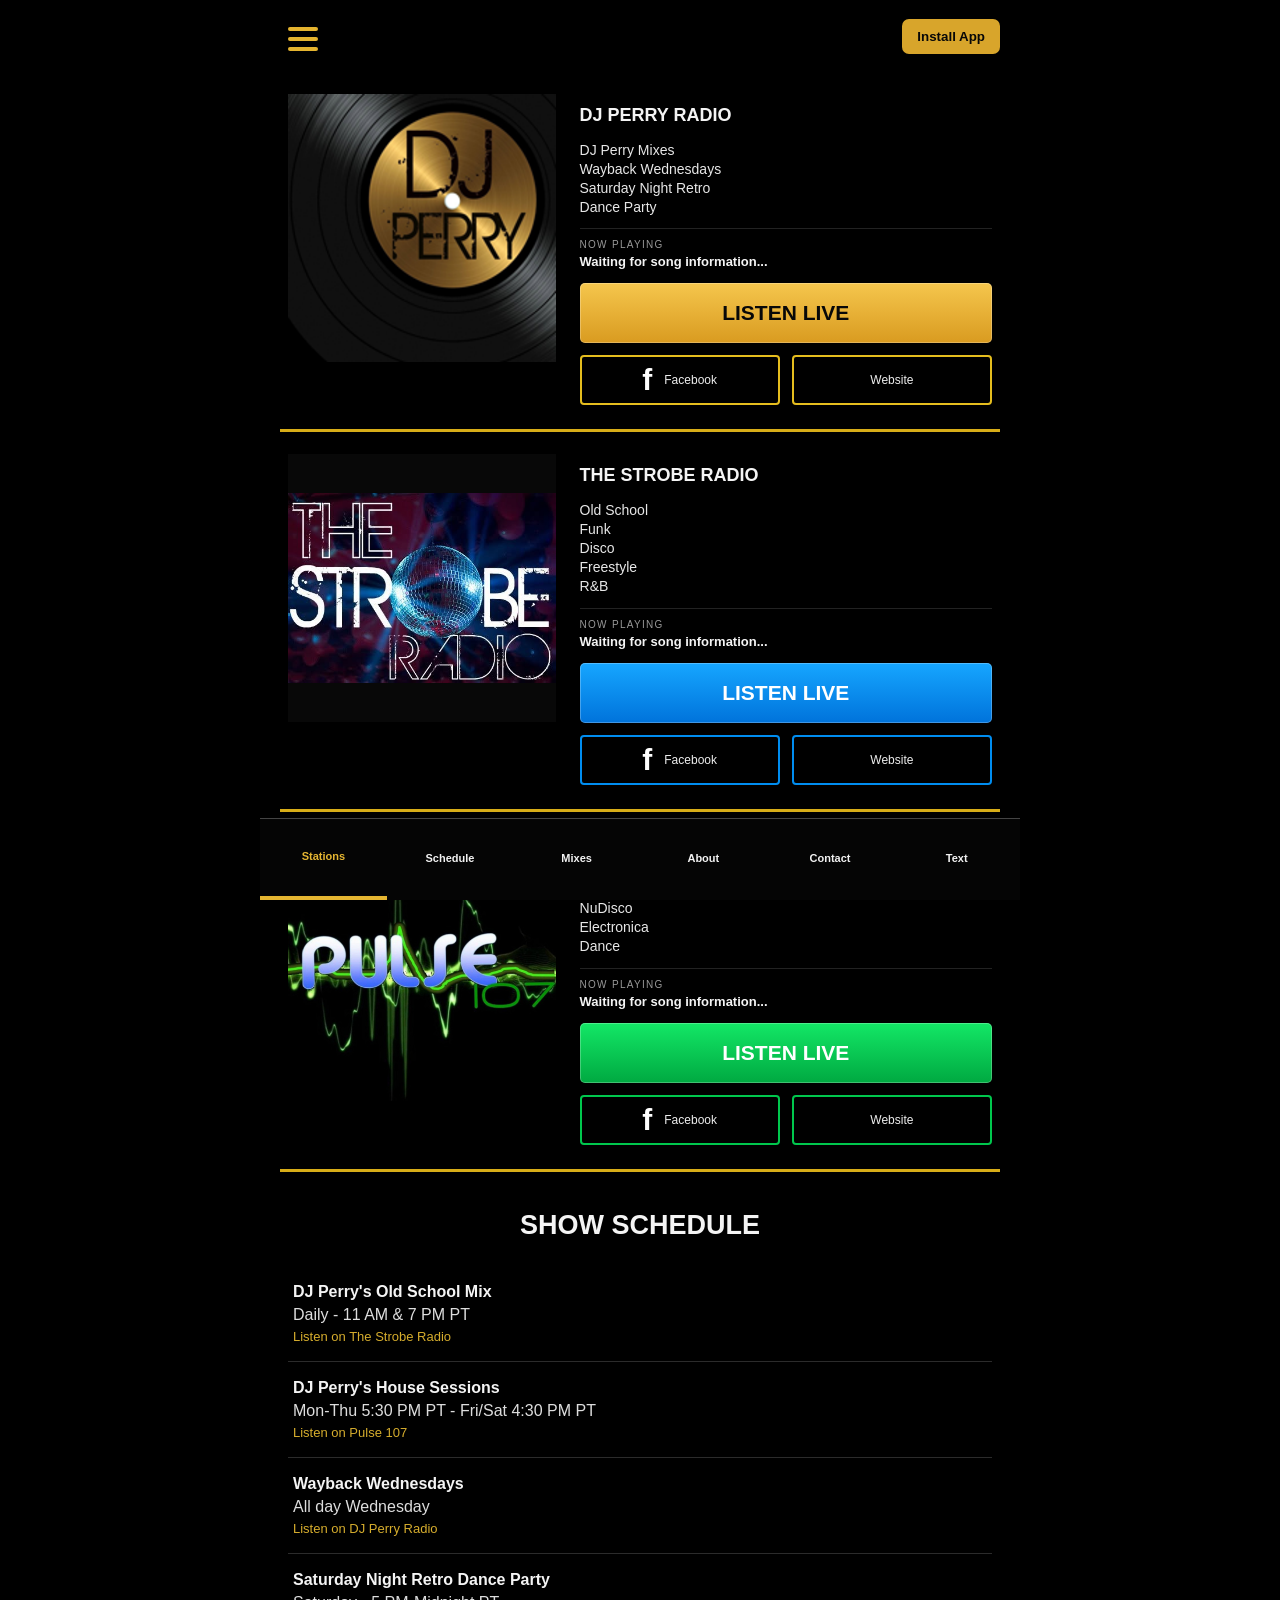
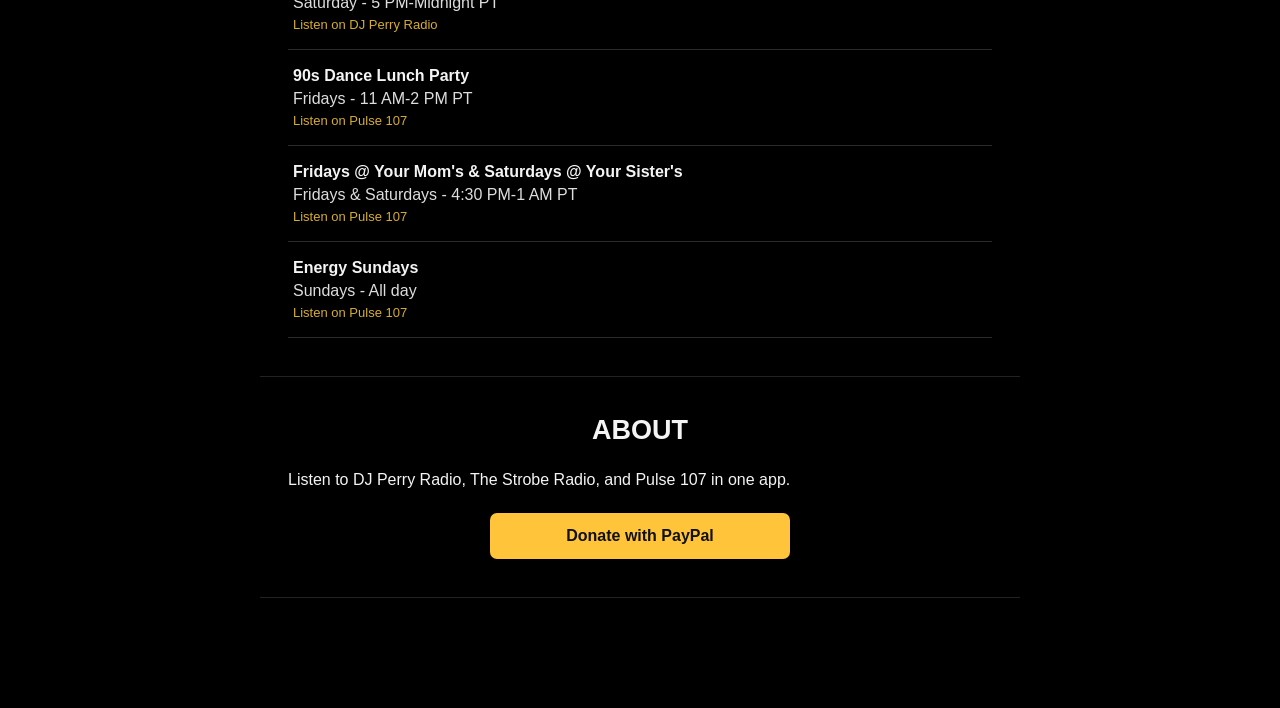
<file: index.html>
<!doctype html>
<html lang="en">
<head>
  <meta charset="utf-8">
  <meta name="viewport" content="width=device-width,initial-scale=1,viewport-fit=cover">
  <meta name="theme-color" content="#000000">
  <meta name="apple-mobile-web-app-capable" content="yes">
  <meta name="apple-mobile-web-app-status-bar-style" content="black">
  <meta name="apple-mobile-web-app-title" content="DJ Perry Radio">

  <title>DJ Perry Radio</title>

  <link rel="manifest" href="manifest.json">
  <link rel="apple-touch-icon" href="icon-192.png">
  <link rel="stylesheet" href="style.css?v=13">
</head>

<body>

<div class="app-shell">

  <header class="topbar">

    <button
      id="menuButton"
      class="menu-btn"
      aria-label="Open menu">
      <span></span>
      <span></span>
      <span></span>
    </button>

    <button
      id="installAppButton"
      class="top-install"
      type="button">
      Install App
    </button>

  </header>


  <main>

    <section id="stations" class="stations">


      <!-- DJ PERRY RADIO -->

      <article class="station-card dj-card">

        <img
          src="djperry-logo.png"
          alt="DJ Perry Radio logo"
          class="station-logo">

        <div class="station-content">

          <h1>DJ PERRY RADIO</h1>

          <p class="genres">
            DJ Perry Mixes<br>
            Wayback Wednesdays<br>
            Saturday Night Retro<br>
            Dance Party
          </p>

          <div class="now-playing">

            <span>NOW PLAYING</span>

            <strong id="np-dj">
              Waiting for song information...
            </strong>

          </div>

          <button
            class="listen dj"
            data-station="dj">

            <b>LISTEN LIVE</b>

          </button>

          <div class="station-links">

            <a
              class="social dj-border"
              href="https://www.facebook.com/djperry.net"
              target="_blank"
              rel="noopener">

              <span class="facebook-icon">f</span>
              <span>Facebook</span>

            </a>

            <a
              class="website dj-border"
              href="https://sites.google.com/view/djperryradio"
              target="_blank"
              rel="noopener">

              <span>Website</span>

            </a>

          </div>

        </div>

      </article>


      <!-- THE STROBE RADIO -->

      <article class="station-card strobe-card">

        <img
          src="strobe-logo.jpg"
          alt="The Strobe Radio logo"
          class="station-logo">

        <div class="station-content">

          <h1>THE STROBE RADIO</h1>

          <p class="genres">
            Old School<br>
            Funk<br>
            Disco<br>
            Freestyle<br>
            R&amp;B
          </p>

          <div class="now-playing">

            <span>NOW PLAYING</span>

            <strong id="np-strobe">
              Waiting for song information...
            </strong>

          </div>

          <button
            class="listen strobe"
            data-station="strobe">

            <b>LISTEN LIVE</b>

          </button>

          <div class="station-links">

            <a
              class="social strobe-border"
              href="https://www.facebook.com/thestroberadio"
              target="_blank"
              rel="noopener">

              <span class="facebook-icon">f</span>
              <span>Facebook</span>

            </a>

            <a
              class="website strobe-border"
              href="https://sites.google.com/view/djperryradio/the-strobe-radio"
              target="_blank"
              rel="noopener">

              <span>Website</span>

            </a>

          </div>

        </div>

      </article>


      <!-- PULSE 107 -->

      <article class="station-card pulse-card">

        <img
          src="pulse107-logo.jpg"
          alt="Pulse 107 logo"
          class="station-logo">

        <div class="station-content">

          <h1>PULSE 107</h1>

          <p class="genres">
            House<br>
            NuDisco<br>
            Electronica<br>
            Dance
          </p>

          <div class="now-playing">

            <span>NOW PLAYING</span>

            <strong id="np-pulse">
              Waiting for song information...
            </strong>

          </div>

          <button
            class="listen pulse"
            data-station="pulse">

            <b>LISTEN LIVE</b>

          </button>

          <div class="station-links">

            <a
              class="social pulse-border"
              href="https://www.facebook.com/pulse107"
              target="_blank"
              rel="noopener">

              <span class="facebook-icon">f</span>
              <span>Facebook</span>

            </a>

            <a
              class="website pulse-border"
              href="https://sites.google.com/view/djperryradio/pulse-107"
              target="_blank"
              rel="noopener">

              <span>Website</span>

            </a>

          </div>

        </div>

      </article>

    </section>


    <!-- SHOW SCHEDULE -->

    <section
      id="schedule"
      class="page-section schedule-section">

      <h2>SHOW SCHEDULE</h2>

      <div class="schedule-item">
        <strong>DJ Perry's Old School Mix</strong>
        <span>Daily - 11 AM &amp; 7 PM PT</span>
        <em>Listen on The Strobe Radio</em>
      </div>

      <div class="schedule-item">
        <strong>DJ Perry's House Sessions</strong>
        <span>
          Mon-Thu 5:30 PM PT -
          Fri/Sat 4:30 PM PT
        </span>
        <em>Listen on Pulse 107</em>
      </div>

      <div class="schedule-item">
        <strong>Wayback Wednesdays</strong>
        <span>All day Wednesday</span>
        <em>Listen on DJ Perry Radio</em>
      </div>

      <div class="schedule-item">
        <strong>
          Saturday Night Retro Dance Party
        </strong>
        <span>
          Saturday - 5 PM-Midnight PT
        </span>
        <em>Listen on DJ Perry Radio</em>
      </div>

      <div class="schedule-item">
        <strong>
          90s Dance Lunch Party
        </strong>
        <span>
          Fridays - 11 AM-2 PM PT
        </span>
        <em>Listen on Pulse 107</em>
      </div>

      <div class="schedule-item">

        <strong>
          Fridays @ Your Mom's &amp;
          Saturdays @ Your Sister's
        </strong>

        <span>
          Fridays &amp; Saturdays -
          4:30 PM-1 AM PT
        </span>

        <em>Listen on Pulse 107</em>

      </div>

      <div class="schedule-item">

        <strong>Energy Sundays</strong>

        <span>Sundays - All day</span>

        <em>Listen on Pulse 107</em>

      </div>

    </section>


    <!-- ABOUT -->

    <section
      id="about"
      class="page-section">

      <h2>ABOUT</h2>

      <p>
        Listen to DJ Perry Radio,
        The Strobe Radio, and Pulse 107
        in one app.
      </p>

      <a
        class="donate-button"
        href="https://www.paypal.com/donate/?hosted_button_id=RFGJX2ZR9FNNC"
        target="_blank"
        rel="noopener">

        Donate with PayPal

      </a>

    </section>

  </main>


  <!-- BOTTOM NAVIGATION -->

  <nav class="bottom-nav" aria-label="Main navigation">
  <a href="#stations" class="active">Stations</a>

  <a href="#schedule">
    Schedule
  </a>

  <a
    href="https://hearthis.at/htlhmdjc/"
    target="_blank"
    rel="noopener">
    Mixes
  </a>

  <a href="#about">
    About
  </a>

  <a
    href="mailto:djperry76@hotmail.com?subject=DJ%20Perry%20Radio%20Contact">
    Contact
  </a>

  <a
    href="sms:6239998417?body=Hi%2C%20I%27m%20contacting%20you%20through%20the%20radio%20app.">
    Text
  </a>
</nav>


  <!-- SIDE MENU -->

  <aside
    id="drawer"
    class="drawer"
    aria-hidden="true">

    <div class="drawer-head">

      <button
        id="closeMenu"
        aria-label="Close menu">
        X
      </button>

    </div>

    <a
      href="#stations"
      class="selected">
      Stations
    </a>

    <a href="#schedule">
      Show Schedule
    </a>

    <a
      href="https://hearthis.at/htlhmdjc/"
      target="_blank"
      rel="noopener">
      Mixes
    </a>

    <a
      href="https://www.facebook.com/djperry.net"
      target="_blank"
      rel="noopener">
      Facebook
    </a>

    <a href="#about">
      About
    </a>

    <a
      href="mailto:djperry76@hotmail.com?subject=DJ%20Perry%20Radio%20Contact">
      Contact
    </a>

    <a
      href="https://www.paypal.com/donate/?hosted_button_id=RFGJX2ZR9FNNC"
      target="_blank"
      rel="noopener">
      Donate
    </a>

  </aside>

  <div
    id="scrim"
    class="scrim">
  </div>


  <!-- INSTALL APP WINDOW -->

  <div
    id="installModal"
    class="install-modal"
    hidden>

    <div
      class="install-modal-card"
      role="dialog"
      aria-modal="true"
      aria-labelledby="installModalTitle">

      <button
        id="closeInstallModal"
        class="install-modal-close"
        aria-label="Close">
        X
      </button>

      <h2 id="installModalTitle">
        Install DJ Perry Radio
      </h2>

      <div id="installInstructions"></div>

    </div>

  </div>


  <!-- ONE SHARED PLAYER -->

  <div
    id="playerBar"
    class="player-bar"
    hidden>

    <img
      id="playerLogo"
      class="player-logo"
      src="djperry-logo.png"
      alt="DJ Perry Radio logo">

    <div class="player-info">

      <strong id="currentStation"></strong>

      <span id="currentTrack">
        Waiting for song information...
      </span>

      <span id="playerStatus"></span>

    </div>

    <button
      id="pauseButton"
      aria-label="Pause or resume">
      PAUSE
    </button>

  </div>


  <!-- ONE AUDIO PLAYER -->

  <audio
    id="audio"
    preload="none"
    playsinline>
  </audio>


  <!-- CLOUDRADIO METADATA -->

  <div
    class="metadata-iframes"
    aria-hidden="true">

    <iframe
      src="metadata-dj.html"
      title="DJ Perry metadata">
    </iframe>

    <iframe
      src="metadata-strobe.html"
      title="Strobe metadata">
    </iframe>

    <iframe
      src="metadata-pulse.html"
      title="Pulse metadata">
    </iframe>

  </div>

</div>


<script src="app.js?v=14"></script>
<script
  data-goatcounter="https://djperryradio.goatcounter.com/count"
  async
  src="https://gc.zgo.at/count.js">
</script>
</body>
</html>
</file>
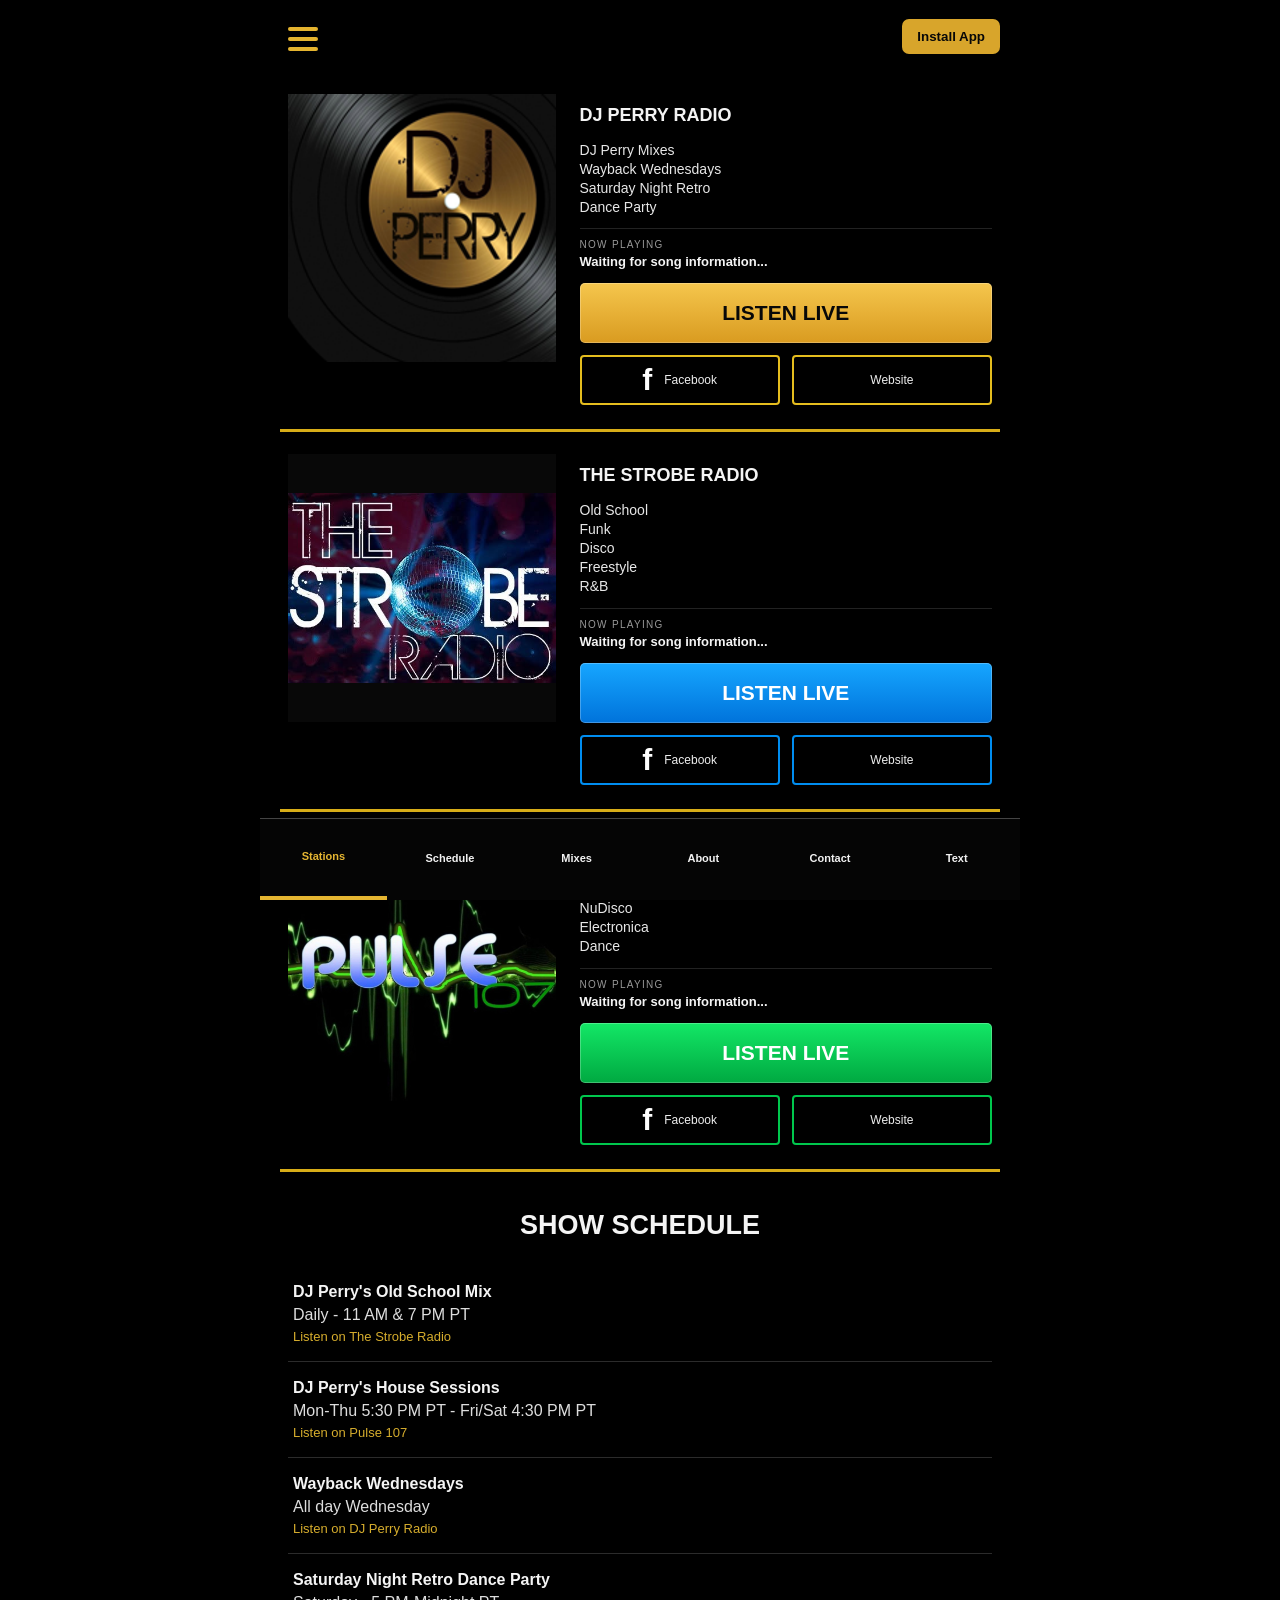
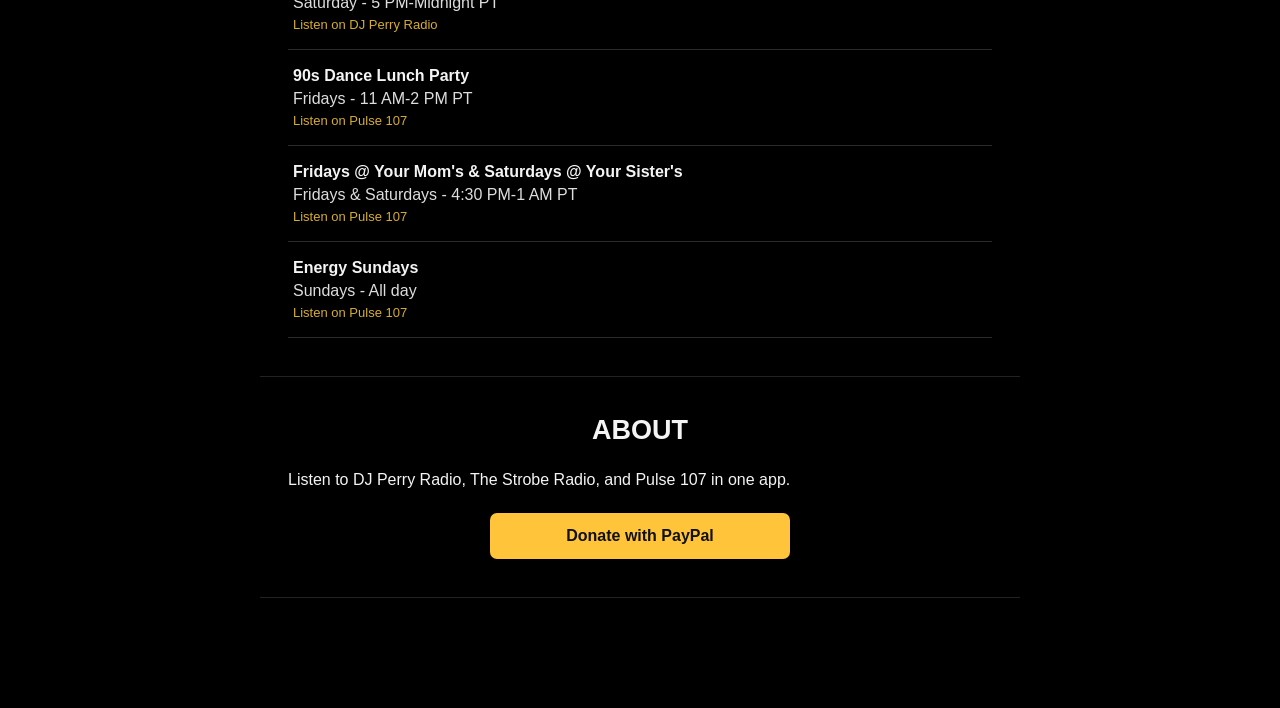
<file: pulse/index.html>
<!doctype html>
<html lang="en">
<head>

  <meta charset="utf-8">

  <meta
    name="viewport"
    content="width=device-width,initial-scale=1,viewport-fit=cover">

  <meta
    name="theme-color"
    content="#00c74d">

  <meta
    name="apple-mobile-web-app-capable"
    content="yes">

  <meta
    name="apple-mobile-web-app-status-bar-style"
    content="black">

  <meta
    name="apple-mobile-web-app-title"
    content="Pulse 107">

  <title>Pulse 107</title>

  <link
    rel="manifest"
    href="manifest.json">

  <link
    rel="apple-touch-icon"
    href="icon-192.png">

  <link
    rel="stylesheet"
    href="../style.css?v=13">

</head>

<body>

<div class="app-shell">

  <header class="topbar">

    <button
      id="menuButton"
      class="menu-btn"
      aria-label="Open menu">

      <span></span>
      <span></span>
      <span></span>

    </button>

    <button
      id="installAppButton"
      class="top-install"
      type="button">

      Install App

    </button>

  </header>


  <main>

    <section
      id="stations"
      class="stations">


      <!-- DJ PERRY -->

      <article class="station-card dj-card">

        <img
          src="../djperry-logo.png"
          alt="DJ Perry Radio logo"
          class="station-logo">

        <div class="station-content">

          <h1>DJ PERRY RADIO</h1>

          <p class="genres">
            DJ Perry Mixes<br>
            Wayback Wednesdays<br>
            Saturday Night Retro<br>
            Dance Party
          </p>

          <div class="now-playing">

            <span>NOW PLAYING</span>

            <strong id="np-dj">
              Waiting for song information...
            </strong>

          </div>

          <button
            class="listen dj"
            data-station="dj">

            <b>LISTEN LIVE</b>

          </button>

          <div class="station-links">

            <a
              class="social dj-border"
              href="https://www.facebook.com/djperry.net"
              target="_blank"
              rel="noopener">

              <span class="facebook-icon">f</span>
              <span>Facebook</span>

            </a>

            <a
              class="website dj-border"
              href="https://sites.google.com/view/djperryradio"
              target="_blank"
              rel="noopener">

              <span>Website</span>

            </a>

          </div>

        </div>

      </article>


      <!-- STROBE -->

      <article class="station-card strobe-card">

        <img
          src="../strobe-logo.jpg"
          alt="The Strobe Radio logo"
          class="station-logo">

        <div class="station-content">

          <h1>THE STROBE RADIO</h1>

          <p class="genres">
            Old School<br>
            Funk<br>
            Disco<br>
            Freestyle<br>
            R&amp;B
          </p>

          <div class="now-playing">

            <span>NOW PLAYING</span>

            <strong id="np-strobe">
              Waiting for song information...
            </strong>

          </div>

          <button
            class="listen strobe"
            data-station="strobe">

            <b>LISTEN LIVE</b>

          </button>

          <div class="station-links">

            <a
              class="social strobe-border"
              href="https://www.facebook.com/thestroberadio"
              target="_blank"
              rel="noopener">

              <span class="facebook-icon">f</span>
              <span>Facebook</span>

            </a>

            <a
              class="website strobe-border"
              href="https://sites.google.com/view/djperryradio/the-strobe-radio"
              target="_blank"
              rel="noopener">

              <span>Website</span>

            </a>

          </div>

        </div>

      </article>


      <!-- PULSE -->

      <article class="station-card pulse-card">

        <img
          src="../pulse107-logo.jpg"
          alt="Pulse 107 logo"
          class="station-logo">

        <div class="station-content">

          <h1>PULSE 107</h1>

          <p class="genres">
            House<br>
            NuDisco<br>
            Electronica<br>
            Dance
          </p>

          <div class="now-playing">

            <span>NOW PLAYING</span>

            <strong id="np-pulse">
              Waiting for song information...
            </strong>

          </div>

          <button
            class="listen pulse"
            data-station="pulse">

            <b>LISTEN LIVE</b>

          </button>

          <div class="station-links">

            <a
              class="social pulse-border"
              href="https://www.facebook.com/pulse107"
              target="_blank"
              rel="noopener">

              <span class="facebook-icon">f</span>
              <span>Facebook</span>

            </a>

            <a
              class="website pulse-border"
              href="https://sites.google.com/view/djperryradio/pulse-107"
              target="_blank"
              rel="noopener">

              <span>Website</span>

            </a>

          </div>

        </div>

      </article>

    </section>


    <section
      id="schedule"
      class="page-section schedule-section">

      <h2>SHOW SCHEDULE</h2>

      <div class="schedule-item">
        <strong>DJ Perry's Old School Mix</strong>
        <span>Daily - 11 AM &amp; 7 PM PT</span>
        <em>Listen on The Strobe Radio</em>
      </div>

      <div class="schedule-item">
        <strong>DJ Perry's House Sessions</strong>
        <span>Mon-Thu 5:30 PM PT - Fri/Sat 4:30 PM PT</span>
        <em>Listen on Pulse 107</em>
      </div>

      <div class="schedule-item">
        <strong>Wayback Wednesdays</strong>
        <span>All day Wednesday</span>
        <em>Listen on DJ Perry Radio</em>
      </div>

      <div class="schedule-item">
        <strong>Saturday Night Retro Dance Party</strong>
        <span>Saturday - 5 PM-Midnight PT</span>
        <em>Listen on DJ Perry Radio</em>
      </div>

      <div class="schedule-item">
        <strong>90s Dance Lunch Party</strong>
        <span>Fridays - 11 AM-2 PM PT</span>
        <em>Listen on Pulse 107</em>
      </div>

      <div class="schedule-item">
        <strong>
          Fridays @ Your Mom's &amp;
          Saturdays @ Your Sister's
        </strong>
        <span>
          Fridays &amp; Saturdays -
          4:30 PM-1 AM PT
        </span>
        <em>Listen on Pulse 107</em>
      </div>

      <div class="schedule-item">
        <strong>Energy Sundays</strong>
        <span>Sundays - All day</span>
        <em>Listen on Pulse 107</em>
      </div>

    </section>


    <section
      id="about"
      class="page-section">

      <h2>ABOUT</h2>

      <p>
        Listen to DJ Perry Radio,
        The Strobe Radio, and Pulse 107
        in one app.
      </p>

      <a
        class="donate-button"
        href="https://www.paypal.com/donate/?hosted_button_id=RFGJX2ZR9FNNC"
        target="_blank"
        rel="noopener">

        Donate with PayPal

      </a>

    </section>

  </main>


  <nav class="bottom-nav" aria-label="Main navigation">
  <a href="#stations" class="active">Stations</a>

  <a href="#schedule">
    Schedule
  </a>

  <a
    href="https://hearthis.at/htlhmdjc/"
    target="_blank"
    rel="noopener">
    Mixes
  </a>

  <a href="#about">
    About
  </a>

  <a
    href="mailto:djperry76@hotmail.com?subject=DJ%20Perry%20Radio%20Contact">
    Contact
  </a>

  <a
    href="sms:6239998417?body=Hi%2C%20I%27m%20contacting%20you%20through%20the%20radio%20app.">
    Text
  </a>
</nav>


  <aside
    id="drawer"
    class="drawer"
    aria-hidden="true">

    <div class="drawer-head">

      <button
        id="closeMenu"
        aria-label="Close menu">
        X
      </button>

    </div>

    <a href="#stations" class="selected">
      Stations
    </a>

    <a href="#schedule">
      Show Schedule
    </a>

    <a
      href="https://hearthis.at/htlhmdjc/"
      target="_blank"
      rel="noopener">
      Mixes
    </a>

    <a
      href="https://www.facebook.com/djperry.net"
      target="_blank"
      rel="noopener">
      Facebook
    </a>

    <a href="#about">
      About
    </a>

    <a
      href="mailto:djperry76@hotmail.com?subject=DJ%20Perry%20Radio%20Contact">
      Contact
    </a>

    <a
      href="https://www.paypal.com/donate/?hosted_button_id=RFGJX2ZR9FNNC"
      target="_blank"
      rel="noopener">
      Donate
    </a>

  </aside>


  <div
    id="scrim"
    class="scrim">
  </div>


  <div
    id="installModal"
    class="install-modal"
    hidden>

    <div
      class="install-modal-card"
      role="dialog"
      aria-modal="true"
      aria-labelledby="installModalTitle">

      <button
        id="closeInstallModal"
        class="install-modal-close"
        aria-label="Close">
        X
      </button>

      <h2 id="installModalTitle">
        Install Pulse 107
      </h2>

      <div id="installInstructions"></div>

    </div>

  </div>


  <!-- ONE SHARED PLAYER -->

  <div
    id="playerBar"
    class="player-bar"
    hidden>

    <img
      id="playerLogo"
      class="player-logo"
      src="../pulse107-logo.jpg"
      alt="Pulse 107 logo">

    <div class="player-info">

      <strong id="currentStation"></strong>

      <span id="currentTrack">
        Waiting for song information...
      </span>

      <span id="playerStatus"></span>

    </div>

    <button
      id="pauseButton"
      aria-label="Pause or resume">
      PAUSE
    </button>

  </div>


  <audio
    id="audio"
    preload="none"
    playsinline>
  </audio>


  <div
    class="metadata-iframes"
    aria-hidden="true">

    <iframe
      src="../metadata-dj.html"
      title="DJ Perry metadata">
    </iframe>

    <iframe
      src="../metadata-strobe.html"
      title="Strobe metadata">
    </iframe>

    <iframe
      src="../metadata-pulse.html"
      title="Pulse metadata">
    </iframe>

  </div>

</div>


<script src="../app.js?v=14"></script>
<script
  data-goatcounter="https://djperryradio.goatcounter.com/count"
  async
  src="https://gc.zgo.at/count.js">
</script>
</body>
</html>
</file>
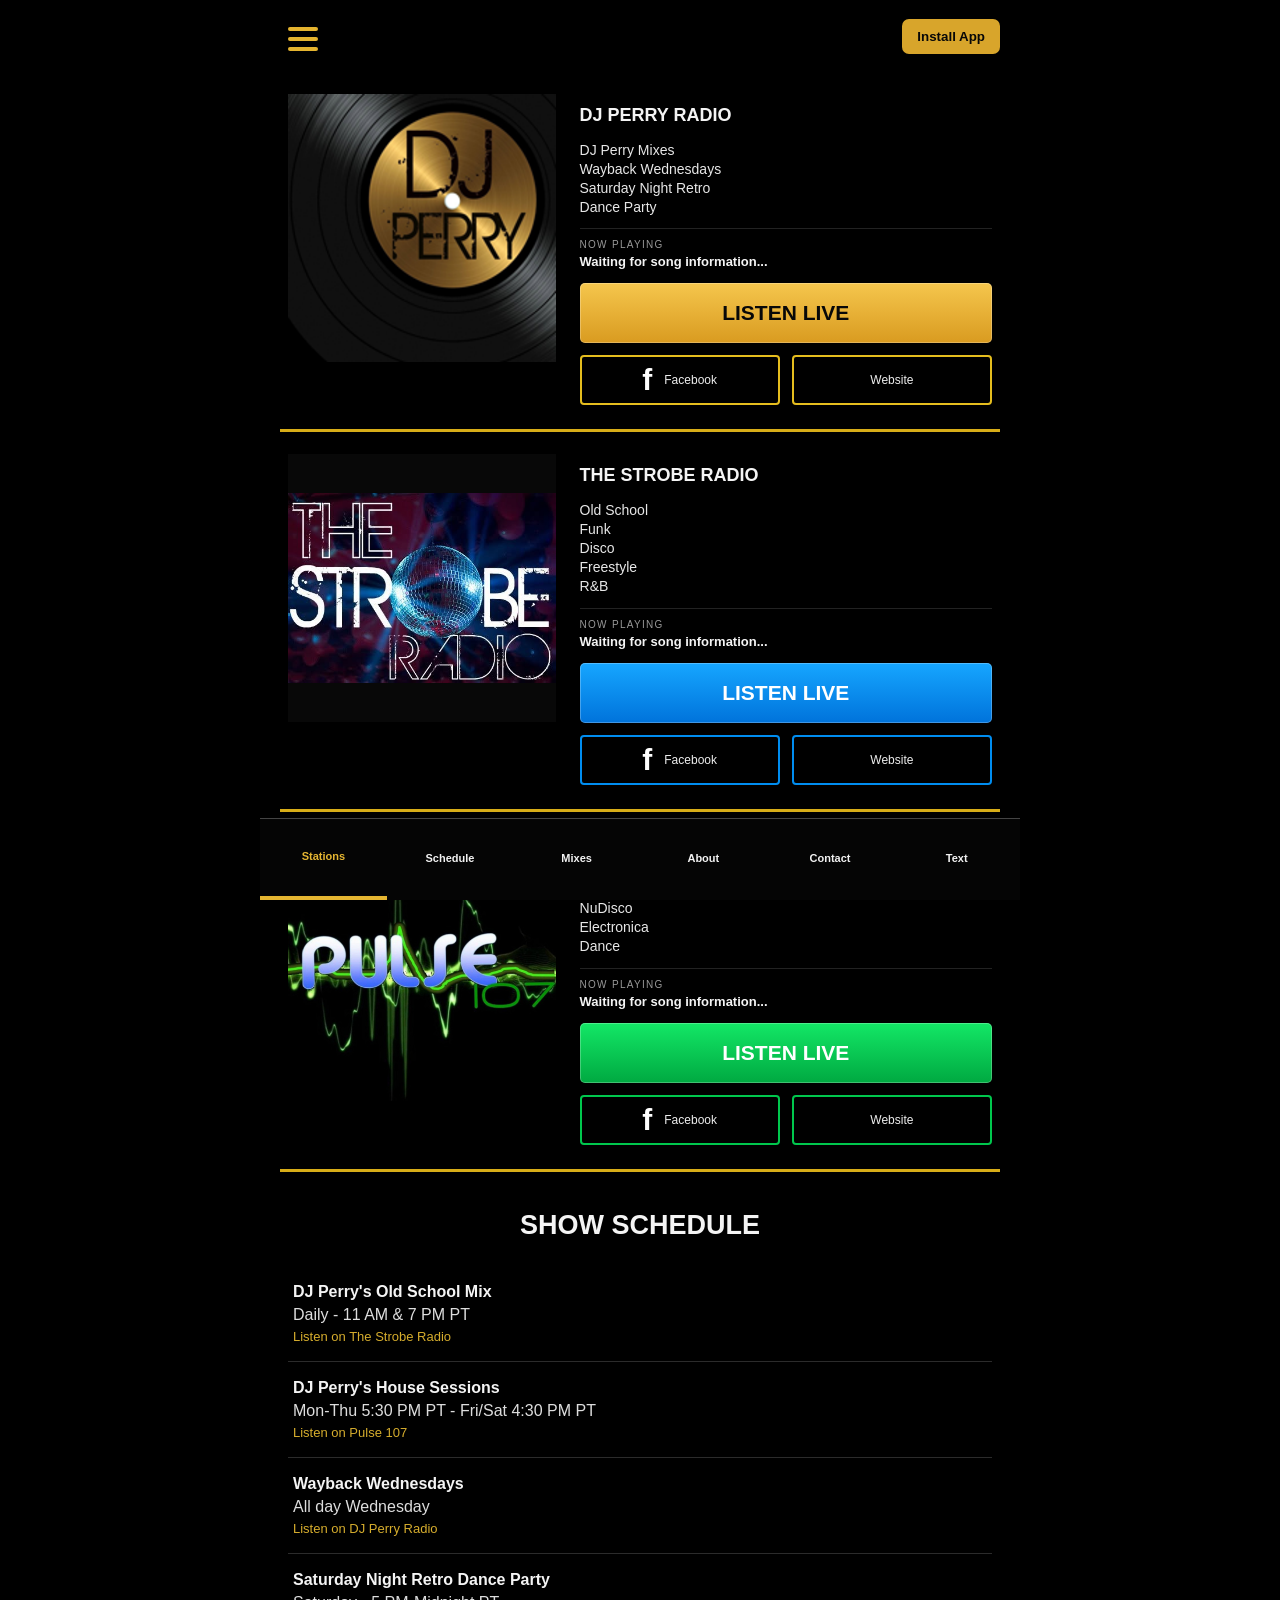
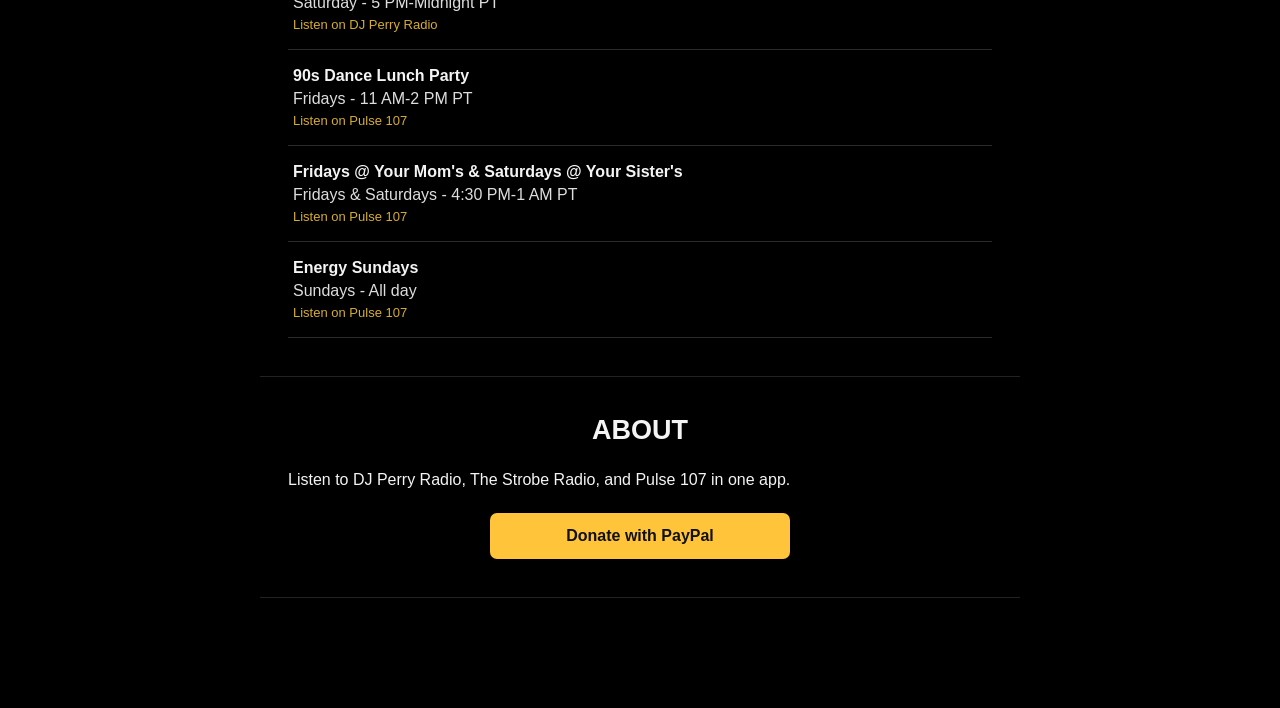
<file: strobe/index.html>
<!doctype html>
<html lang="en">
<head>

  <meta charset="utf-8">

  <meta
    name="viewport"
    content="width=device-width,initial-scale=1,viewport-fit=cover">

  <meta
    name="theme-color"
    content="#008df0">

  <meta
    name="apple-mobile-web-app-capable"
    content="yes">

  <meta
    name="apple-mobile-web-app-status-bar-style"
    content="black">

  <meta
    name="apple-mobile-web-app-title"
    content="The Strobe Radio">

  <title>The Strobe Radio</title>

  <link
    rel="manifest"
    href="manifest.json">

  <link
    rel="apple-touch-icon"
    href="icon-192.png">

  <link
    rel="stylesheet"
    href="../style.css?v=13">

</head>

<body>

<div class="app-shell">

  <header class="topbar">

    <button
      id="menuButton"
      class="menu-btn"
      aria-label="Open menu">

      <span></span>
      <span></span>
      <span></span>

    </button>

    <button
      id="installAppButton"
      class="top-install"
      type="button">

      Install App

    </button>

  </header>


  <main>

    <section
      id="stations"
      class="stations">


      <article class="station-card dj-card">

        <img
          src="../djperry-logo.png"
          alt="DJ Perry Radio logo"
          class="station-logo">

        <div class="station-content">

          <h1>DJ PERRY RADIO</h1>

          <p class="genres">
            DJ Perry Mixes<br>
            Wayback Wednesdays<br>
            Saturday Night Retro<br>
            Dance Party
          </p>

          <div class="now-playing">

            <span>NOW PLAYING</span>

            <strong id="np-dj">
              Waiting for song information...
            </strong>

          </div>

          <button
            class="listen dj"
            data-station="dj">

            <b>LISTEN LIVE</b>

          </button>

          <div class="station-links">

            <a
              class="social dj-border"
              href="https://www.facebook.com/djperry.net"
              target="_blank"
              rel="noopener">

              <span class="facebook-icon">f</span>
              <span>Facebook</span>

            </a>

            <a
              class="website dj-border"
              href="https://sites.google.com/view/djperryradio"
              target="_blank"
              rel="noopener">

              <span>Website</span>

            </a>

          </div>

        </div>

      </article>


      <article class="station-card strobe-card">

        <img
          src="../strobe-logo.jpg"
          alt="The Strobe Radio logo"
          class="station-logo">

        <div class="station-content">

          <h1>THE STROBE RADIO</h1>

          <p class="genres">
            Old School<br>
            Funk<br>
            Disco<br>
            Freestyle<br>
            R&amp;B
          </p>

          <div class="now-playing">

            <span>NOW PLAYING</span>

            <strong id="np-strobe">
              Waiting for song information...
            </strong>

          </div>

          <button
            class="listen strobe"
            data-station="strobe">

            <b>LISTEN LIVE</b>

          </button>

          <div class="station-links">

            <a
              class="social strobe-border"
              href="https://www.facebook.com/thestroberadio"
              target="_blank"
              rel="noopener">

              <span class="facebook-icon">f</span>
              <span>Facebook</span>

            </a>

            <a
              class="website strobe-border"
              href="https://sites.google.com/view/djperryradio/the-strobe-radio"
              target="_blank"
              rel="noopener">

              <span>Website</span>

            </a>

          </div>

        </div>

      </article>


      <article class="station-card pulse-card">

        <img
          src="../pulse107-logo.jpg"
          alt="Pulse 107 logo"
          class="station-logo">

        <div class="station-content">

          <h1>PULSE 107</h1>

          <p class="genres">
            House<br>
            NuDisco<br>
            Electronica<br>
            Dance
          </p>

          <div class="now-playing">

            <span>NOW PLAYING</span>

            <strong id="np-pulse">
              Waiting for song information...
            </strong>

          </div>

          <button
            class="listen pulse"
            data-station="pulse">

            <b>LISTEN LIVE</b>

          </button>

          <div class="station-links">

            <a
              class="social pulse-border"
              href="https://www.facebook.com/pulse107"
              target="_blank"
              rel="noopener">

              <span class="facebook-icon">f</span>
              <span>Facebook</span>

            </a>

            <a
              class="website pulse-border"
              href="https://sites.google.com/view/djperryradio/pulse-107"
              target="_blank"
              rel="noopener">

              <span>Website</span>

            </a>

          </div>

        </div>

      </article>

    </section>


    <section
      id="schedule"
      class="page-section schedule-section">

      <h2>SHOW SCHEDULE</h2>

      <div class="schedule-item">
        <strong>DJ Perry's Old School Mix</strong>
        <span>Daily - 11 AM &amp; 7 PM PT</span>
        <em>Listen on The Strobe Radio</em>
      </div>

      <div class="schedule-item">
        <strong>DJ Perry's House Sessions</strong>
        <span>Mon-Thu 5:30 PM PT - Fri/Sat 4:30 PM PT</span>
        <em>Listen on Pulse 107</em>
      </div>

      <div class="schedule-item">
        <strong>Wayback Wednesdays</strong>
        <span>All day Wednesday</span>
        <em>Listen on DJ Perry Radio</em>
      </div>

      <div class="schedule-item">
        <strong>Saturday Night Retro Dance Party</strong>
        <span>Saturday - 5 PM-Midnight PT</span>
        <em>Listen on DJ Perry Radio</em>
      </div>

      <div class="schedule-item">
        <strong>90s Dance Lunch Party</strong>
        <span>Fridays - 11 AM-2 PM PT</span>
        <em>Listen on Pulse 107</em>
      </div>

      <div class="schedule-item">
        <strong>
          Fridays @ Your Mom's &amp;
          Saturdays @ Your Sister's
        </strong>
        <span>
          Fridays &amp; Saturdays -
          4:30 PM-1 AM PT
        </span>
        <em>Listen on Pulse 107</em>
      </div>

      <div class="schedule-item">
        <strong>Energy Sundays</strong>
        <span>Sundays - All day</span>
        <em>Listen on Pulse 107</em>
      </div>

    </section>


    <section
      id="about"
      class="page-section">

      <h2>ABOUT</h2>

      <p>
        Listen to DJ Perry Radio,
        The Strobe Radio, and Pulse 107
        in one app.
      </p>

      <a
        class="donate-button"
        href="https://www.paypal.com/donate/?hosted_button_id=RFGJX2ZR9FNNC"
        target="_blank"
        rel="noopener">

        Donate with PayPal

      </a>

    </section>

  </main>


  <nav class="bottom-nav" aria-label="Main navigation">
  <a href="#stations" class="active">Stations</a>

  <a href="#schedule">
    Schedule
  </a>

  <a
    href="https://hearthis.at/htlhmdjc/"
    target="_blank"
    rel="noopener">
    Mixes
  </a>

  <a href="#about">
    About
  </a>

  <a
    href="mailto:djperry76@hotmail.com?subject=DJ%20Perry%20Radio%20Contact">
    Contact
  </a>

  <a
    href="sms:6239998417?body=Hi%2C%20I%27m%20contacting%20you%20through%20the%20radio%20app.">
    Text
  </a>
</nav>

  <aside
    id="drawer"
    class="drawer"
    aria-hidden="true">

    <div class="drawer-head">

      <button
        id="closeMenu"
        aria-label="Close menu">
        X
      </button>

    </div>

    <a href="#stations" class="selected">
      Stations
    </a>

    <a href="#schedule">
      Show Schedule
    </a>

    <a
      href="https://hearthis.at/htlhmdjc/"
      target="_blank"
      rel="noopener">
      Mixes
    </a>

    <a
      href="https://www.facebook.com/djperry.net"
      target="_blank"
      rel="noopener">
      Facebook
    </a>

    <a href="#about">
      About
    </a>

    <a
      href="mailto:djperry76@hotmail.com?subject=DJ%20Perry%20Radio%20Contact">
      Contact
    </a>

    <a
      href="https://www.paypal.com/donate/?hosted_button_id=RFGJX2ZR9FNNC"
      target="_blank"
      rel="noopener">
      Donate
    </a>

  </aside>


  <div
    id="scrim"
    class="scrim">
  </div>


  <div
    id="installModal"
    class="install-modal"
    hidden>

    <div
      class="install-modal-card"
      role="dialog"
      aria-modal="true"
      aria-labelledby="installModalTitle">

      <button
        id="closeInstallModal"
        class="install-modal-close"
        aria-label="Close">
        X
      </button>

      <h2 id="installModalTitle">
        Install The Strobe Radio
      </h2>

      <div id="installInstructions"></div>

    </div>

  </div>


  <!-- ONE SHARED PLAYER -->

  <div
    id="playerBar"
    class="player-bar"
    hidden>

    <img
      id="playerLogo"
      class="player-logo"
      src="../strobe-logo.jpg"
      alt="The Strobe Radio logo">

    <div class="player-info">

      <strong id="currentStation"></strong>

      <span id="currentTrack">
        Waiting for song information...
      </span>

      <span id="playerStatus"></span>

    </div>

    <button
      id="pauseButton"
      aria-label="Pause or resume">
      PAUSE
    </button>

  </div>


  <audio
    id="audio"
    preload="none"
    playsinline>
  </audio>


  <div
    class="metadata-iframes"
    aria-hidden="true">

    <iframe
      src="../metadata-dj.html"
      title="DJ Perry metadata">
    </iframe>

    <iframe
      src="../metadata-strobe.html"
      title="Strobe metadata">
    </iframe>

    <iframe
      src="../metadata-pulse.html"
      title="Pulse metadata">
    </iframe>

  </div>

</div>


<script src="../app.js?v=14"></script>
<script
  data-goatcounter="https://djperryradio.goatcounter.com/count"
  async
  src="https://gc.zgo.at/count.js">
</script>
</body>
</html>
</file>
<file: style.css>
*{
  box-sizing:border-box;
}

html{
  scroll-behavior:smooth;
}

body{
  margin:0;
  background:#000;
  color:#f4f4f4;
  font-family:Arial,Helvetica,sans-serif;
  padding-bottom:0;
}

.app-shell{
  max-width:760px;
  margin:auto;
  background:#000;
  min-height:100vh;
  padding-bottom:110px;
}


/* TOP BAR */

.topbar{
  height:72px;
  display:flex;
  align-items:center;
  justify-content:space-between;
  padding:0 20px;
}

.menu-btn{
  width:46px;
  height:46px;
  background:none;
  border:0;
  padding:8px;
  cursor:pointer;
}

.menu-btn span{
  display:block;
  height:4px;
  background:#e5b42f;
  margin:6px 0;
  border-radius:2px;
}

.top-install{
  background:#d8a52b;
  color:#080808;
  border:0;
  border-radius:7px;
  font-weight:800;
  padding:10px 15px;
  cursor:pointer;
}


/* STATIONS */

.stations{
  padding:0 20px;
}

.station-card{
  display:grid;
  grid-template-columns:minmax(150px,43%) 1fr;
  gap:24px;
  padding:22px 8px 24px;
  border-bottom:3px solid #d7ad18;
  align-items:start;
}

.station-logo{
  width:100%;
  aspect-ratio:1/1;
  object-fit:contain;
  background:#080808;
}

.station-content h1{
  font-size:27px;
  margin:12px 0 16px;
  line-height:1.05;
}

.genres{
  font-size:19px;
  line-height:1.35;
  margin:0 0 12px;
  color:#e7e7e7;
}


/* NOW PLAYING */

.now-playing{
  border-top:1px solid #222;
  padding-top:10px;
  margin-bottom:12px;
}

.now-playing span{
  display:block;
  font-size:10px;
  letter-spacing:1.3px;
  color:#999;
  margin-bottom:4px;
}

.now-playing strong{
  display:block;
  font-size:13px;
  line-height:1.3;
}


/* LISTEN LIVE BUTTONS */

.listen{
  width:100%;
  height:60px;
  border:0;
  border-radius:5px;
  color:#080808;
  font-size:21px;
  cursor:pointer;
  box-shadow:
    inset 0 0 0 1px
    rgba(255,255,255,.25);
}

.listen.dj{
  background:
    linear-gradient(
      #f5c64d,
      #d99b20
    );
}

.listen.strobe{
  background:
    linear-gradient(
      #16a6ff,
      #0073db
    );
  color:#fff;
}

.listen.pulse{
  background:
    linear-gradient(
      #13e766,
      #00a941
    );
  color:#fff;
}


/* STATION LINKS */

.station-links{
  display:grid;
  grid-template-columns:1fr 1fr;
  gap:12px;
  margin-top:12px;
}

.station-links a{
  height:50px;
  display:flex;
  align-items:center;
  justify-content:center;
  gap:12px;
  text-decoration:none;
  color:#eee;
  border:2px solid;
  border-radius:4px;
  font-size:17px;
}

.dj-border{
  border-color:#e5bd1e !important;
}

.strobe-border{
  border-color:#008df0 !important;
}

.pulse-border{
  border-color:#00c74d !important;
}

.facebook-icon{
  font-family:Arial;
  font-size:30px;
  font-weight:900;
  color:#fff;
  line-height:1;
}


/* SECTIONS */

.page-section{
  padding:38px 28px;
  border-bottom:1px solid #222;
}

.page-section h2{
  text-align:center;
  margin:0 0 25px;
  font-size:27px;
}


/* SCHEDULE */

.schedule-item{
  padding:17px 5px;
  border-bottom:1px solid #2b2b2b;
}

.schedule-item strong,
.schedule-item span,
.schedule-item em{
  display:block;
}

.schedule-item span{
  margin-top:5px;
  color:#ddd;
}

.schedule-item em{
  margin-top:5px;
  color:#d6ad2d;
  font-style:normal;
  font-size:13px;
}


/* DONATE */

.donate-button{
  display:block;
  max-width:300px;
  margin:24px auto 0;
  text-align:center;
  text-decoration:none;
  background:#ffc439;
  color:#111;
  font-weight:800;
  padding:14px;
  border-radius:7px;
}


/* BOTTOM NAV */

.bottom-nav{
  position:fixed;
  z-index:9999;
  bottom:0;
  left:50%;
  transform:translateX(-50%);
  width:min(760px,100%);
  height:82px;
  min-height:82px;
  background:#050505;
  border-top:1px solid #444;

  display:grid;
  grid-template-columns:
    repeat(6,1fr);

  align-items:stretch;

  padding:
    0
    0
    env(safe-area-inset-bottom)
    0;
}

.bottom-nav a{
  display:flex;
  align-items:center;
  justify-content:center;
  text-align:center;

  color:#f2f2f2;
  text-decoration:none;

  font-size:11px;
  font-weight:700;
  line-height:1.15;

  padding:8px 4px 10px;

  min-width:0;
  background:#050505;
}

.bottom-nav a.active{
  color:#e6b632;
  border-bottom:
    4px solid #e6b632;
}
.bottom-nav{
  grid-template-columns:repeat(6,1fr);
}

/* SIDE DRAWER */

.drawer{
  position:fixed;
  z-index:10001;

  top:0;
  left:-330px;

  width:min(330px,86vw);
  height:100vh;

  background:#050505;

  transition:.25s;

  border-right:
    1px solid #2b2b2b;

  padding-top:55px;
}

.drawer.open{
  left:0;
}

.drawer-head{
  position:absolute;
  top:14px;
  left:18px;
}

.drawer-head button{
  background:none;
  border:0;
  color:#f0b62c;
  font-size:42px;
}

.drawer a{
  height:62px;

  display:flex;
  align-items:center;

  padding:0 26px;

  color:#eee;
  text-decoration:none;

  border-bottom:
    1px solid #222;

  font-size:17px;
}

.drawer a.selected{
  color:#e8b62d;

  background:
    linear-gradient(
      90deg,
      #503200,
      #181000
    );
}


/* MENU BACKGROUND */

.scrim{
  position:fixed;
  z-index:10000;
  inset:0;

  background:
    rgba(0,0,0,.65);

  display:none;
}

.scrim.show{
  display:block;
}


/* SHARED PLAYER */

.player-bar{
  position:fixed;

  z-index:9998;

  left:50%;
  transform:translateX(-50%);

  bottom:82px;

  width:min(760px,100%);

  background:#111;

  border-top:
    1px solid #333;

  padding:9px 18px;

  display:flex;
  align-items:center;
  gap:12px;
}

.player-bar[hidden]{
  display:none;
}


/* ACTIVE STATION LOGO */

.player-logo{
  width:52px;
  height:52px;

  flex:0 0 52px;

  object-fit:cover;

  border-radius:10px;

  background:#000;

  border:
    1px solid #333;
}


/* PLAYER INFORMATION */

.player-info{
  min-width:0;

  display:flex;
  flex-direction:column;

  flex:1;
}

.player-bar strong{
  font-size:13px;
}

.player-bar span{
  font-size:11px;

  color:#bbb;

  white-space:nowrap;

  overflow:hidden;

  text-overflow:ellipsis;
}


/* ONE PLAY / PAUSE CONTROL */

.player-bar button{
  border:0;

  background:#d6a82e;

  color:#000;

  border-radius:50%;

  width:44px;
  height:44px;

  flex:0 0 44px;

  font-size:18px;
  font-weight:bold;

  display:flex;
  align-items:center;
  justify-content:center;

  cursor:pointer;
}


/* HIDDEN METADATA FRAMES */

.metadata-iframes{
  position:absolute;

  width:1px;
  height:1px;

  overflow:hidden;

  clip-path:inset(50%);
}

.metadata-iframes iframe{
  width:1px;
  height:1px;
  border:0;
}


/* INSTALL WINDOW */

.install-modal{
  position:fixed;
  inset:0;

  z-index:11000;

  background:
    rgba(0,0,0,.8);

  display:flex;
  align-items:center;
  justify-content:center;

  padding:20px;
}

.install-modal[hidden]{
  display:none;
}

.install-modal-card{
  position:relative;

  width:min(420px,95vw);

  background:#111;

  border:
    1px solid #444;

  border-radius:12px;

  padding:24px;
}

.install-modal-card h2{
  margin-top:0;
}

.install-modal-card li{
  margin:9px 0;
}

.install-modal-close{
  position:absolute;

  right:10px;
  top:7px;

  background:none;
  border:0;

  color:#fff;

  font-size:30px;
}


/* MOBILE */

@media(max-width:600px){

  .app-shell{
    padding-bottom:104px;
  }

  .topbar{
    height:62px;
    padding:0 14px;
  }

  .stations{
    padding:0 12px;
  }

  .station-card{
    grid-template-columns:
      42% 1fr;

    gap:14px;

    padding:
      18px 2px;
  }

  .station-content h1{
    font-size:20px;
    margin:8px 0 10px;
  }

  .genres{
    font-size:15px;
  }

  .listen{
    height:50px;
    font-size:17px;
  }

  .station-links{
    gap:8px;
  }

  .station-links a{
    height:43px;
    font-size:13px;
    gap:7px;
  }

  .facebook-icon{
    font-size:25px;
  }

  .top-install{
    font-size:12px;
    padding:9px 11px;
  }

  .bottom-nav{
    height:76px;
    min-height:76px;
  }

  .bottom-nav a{
    font-size:10px;
    padding:7px 2px 9px;
  }

  .player-bar{
    bottom:76px;
  }

  .player-logo{
    width:44px;
    height:44px;
    flex-basis:44px;
    border-radius:8px;
  }

}


/* SMALL PHONES */

@media(max-width:390px){
  .bottom-nav a{
    font-size:9px;
    padding-left:1px;
    padding-right:1px;
  }
}

  .station-card{
    grid-template-columns:
      38% 1fr;
  }

  .station-content h1{
    font-size:18px;
  }

  .genres{
    font-size:14px;
  }

  .station-links
  a span:last-child{
    font-size:12px;
  }

  .player-logo{
    width:40px;
    height:40px;
    flex-basis:40px;
  }

}
</file>
